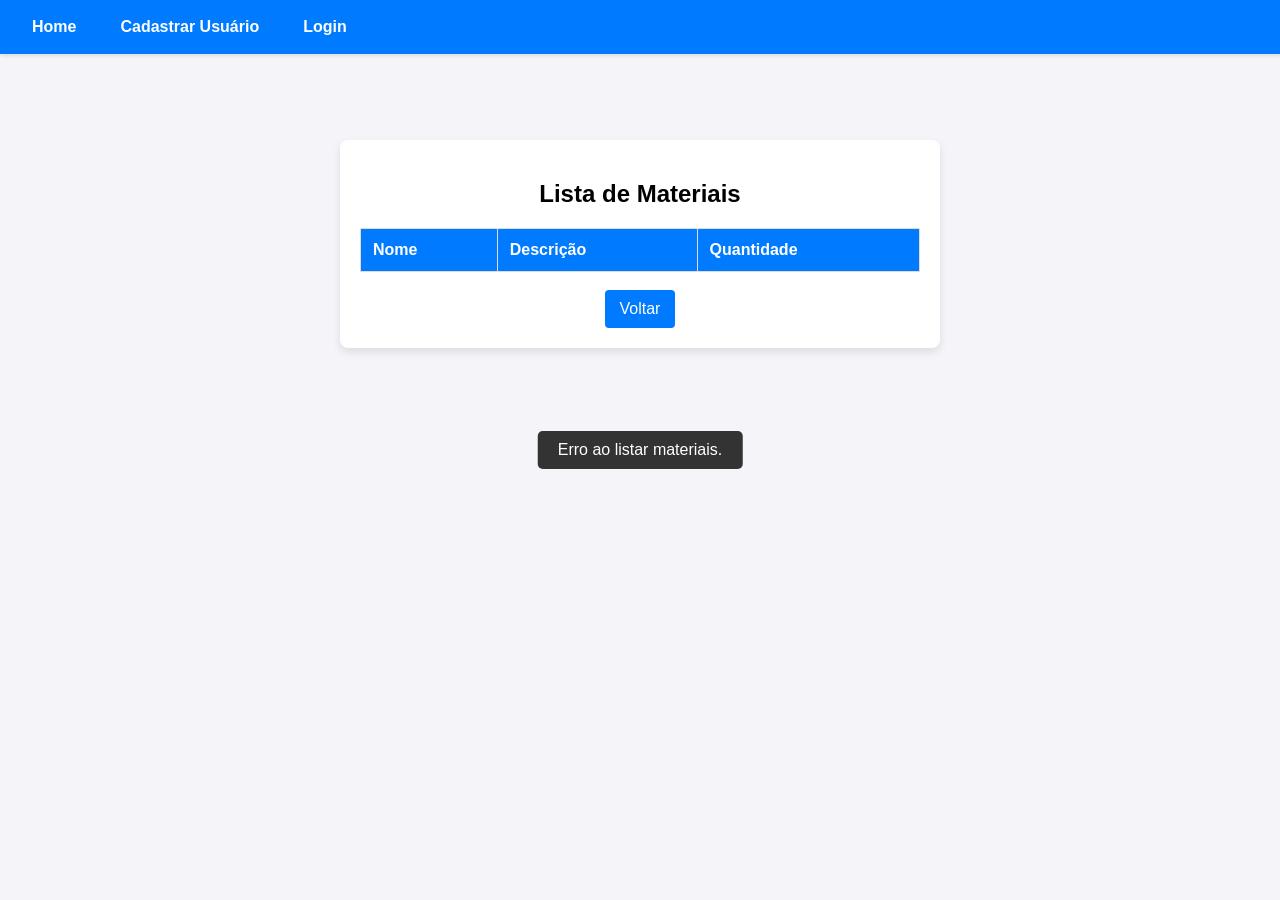
<file: listamateriais.html>
<!DOCTYPE html>
<html lang="en">

<head>
    <meta charset="UTF-8">
    <meta name="viewport" content="width=device-width, initial-scale=1.0">
    <title>Lista de Materiais</title>
    <link rel="stylesheet" href="style.css">
</head>

<body>
    <nav class="navbar">
        <a href="index.html">Home</a>
        <a href="index.html">Cadastrar Usuário</a>
        <a href="login.html">Login</a>
        <a href="#" id="linkLogout" style="display:none;">Sair</a>
    </nav>
    <div class="container">
        <h2>Lista de Materiais</h2>
        <table id="materiais-table">
            <thead>
                <tr>
                    <th>Nome</th>
                    <th>Descrição</th>
                    <th>Quantidade</th>
                </tr>
            </thead>
            <tbody id="materiais-list">
                <!-- Os dados serão inseridos aqui via JavaScript -->
            </tbody>
        </table>
        <br><button class="btn"><a href="index.html" class="link">Voltar</a></button>

        <!-- Elemento de notificação -->
        <div id="notification" class="notification hidden"></div>

        <!-- Caixa de confirmação -->
        <div id="confirm-box" class="confirm-box hidden">
            <p id="confirm-message"></p>
            <button onclick="confirmAction(true)">Sim</button>
            <button onclick="confirmAction(false)">Não</button>

        </div>
        <script src="script.js"></script>
</body>

</html>
</file>
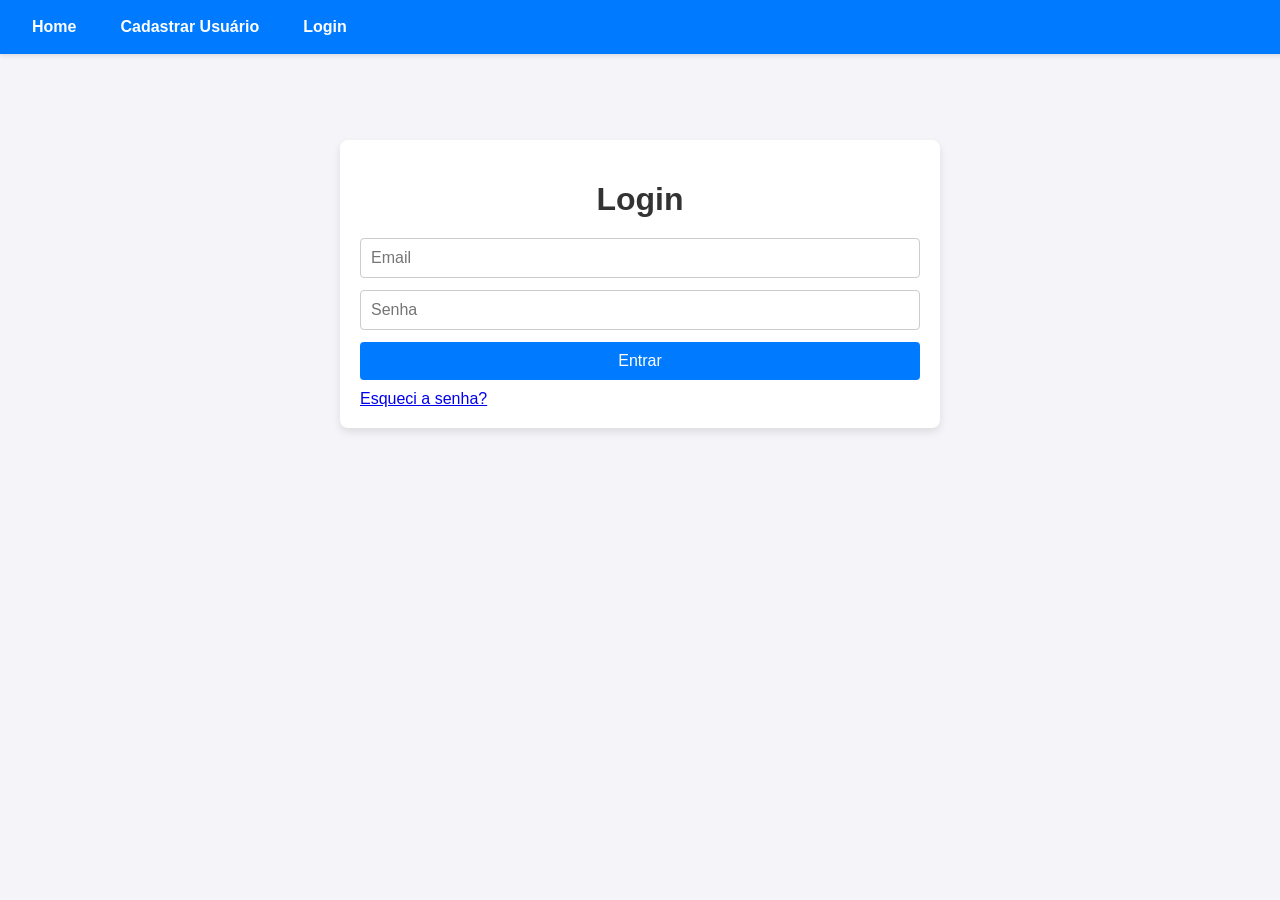
<file: login.html>
<!DOCTYPE html>
<html lang="pt-BR">

<head>
  <meta charset="UTF-8" />
  <title>Login</title>
  <link rel="stylesheet" href="style.css" />
</head>

<body>
  <nav class="navbar">
    <a href="index.html">Home</a>
    <a href="index.html">Cadastrar Usuário</a>
    <a href="login.html">Login</a>
    <a href="#" id="linkLogout" style="display:none;">Sair</a>
  </nav>
  <div class="container">
    <h1>Login</h1>
    <form id="formLogin" class="form-container">
      <input type="email" id="email" placeholder="Email" required />
      <input type="password" id="senha" placeholder="Senha" required />
      <button type="submit" class="btn">Entrar</button>
    </form>
    <!-- Link "Esqueci a senha?" -->
    <a href="#" id="linkEsqueciSenha" style="margin-top: 10px; text-align:left; display:block;">Esqueci a senha?</a>
  </div>

  <!-- Modal escondido -->
  <div id="modalEsqueciSenha" class="modal hidden">
    <div class="modal-content">
      <h2>Recuperar senha</h2>
      <p>Informe seu e-mail para enviar o link de recuperação:</p>
      <input type="email" id="emailEsqueci" placeholder="Seu e-mail" required style="width:100%; padding:8px;" />
      <div style="margin-top:1rem; display:flex; justify-content:flex-end; gap:10px;">
        <button id="btnEnviarEsqueciSenha" class="btn">Enviar link</button>
        <button id="btnFechar" class="btn" style="background-color:#aaa;">Cancelar</button>
      </div>
    </div>
  </div>

  <script>
    document.getElementById("formLogin").addEventListener("submit", async function (e) {
      e.preventDefault();

      const email = document.getElementById("email").value;
      const senha = document.getElementById("senha").value;

      try {
        const response = await fetch("http://localhost:5008/Usuario/login", {
          method: "POST",
          headers: { "Content-Type": "application/json" },
          body: JSON.stringify({ email, senhaHash: senha })
        });

        //const resultado = await response.text();

        if (response.ok) {
          const resultado = await response.json(); // agora esperando JSON
          /*alert("✅ " + resultado);
          window.location.href = "cadastromaterial.html"; // Redireciona para a tela principal*/
          alert(`✅ ${resultado.message}`);
          localStorage.setItem('usuarioId', resultado.idUsuario); // salva o ID do usuário logado
          window.location.href = "cadastromaterial.html";
        } else {
          //alert("❌ " + resultado); // Ex.: "Email ou senha inválidos."
          const erro = await response.text();
          alert(`❌ ${erro}`); // Mensagem de erro
        }
      } catch (error) {
        //alert("❌ Erro de conexão: " + error.message);
        alert(`❌ Erro de conexão: ${error.message}`);
      }
    });
    document.addEventListener('DOMContentLoaded', () => {
      const linkEsqueciSenha = document.getElementById('linkEsqueciSenha')
      const modalEsqueciSenha = document.getElementById('modalEsqueciSenha')
      const btnFechar = document.getElementById('btnFechar')
      const btnEnviarEsqueciSenha = document.getElementById('btnEnviarEsqueciSenha')
      const emailInput = document.getElementById('emailEsqueci')

      // Abrir modal
      linkEsqueciSenha.addEventListener('click', (e) => {
        e.preventDefault()
        modalEsqueciSenha.classList.remove('hidden')
        modalEsqueciSenha.classList.add('show')
        document.body.classList.add('modal-open')
      })

      // Fechar modal
      btnFechar.addEventListener('click', () => {
        modalEsqueciSenha.classList.remove('show')
        modalEsqueciSenha.classList.add('hidden')
        document.body.classList.remove('modal-open')
      })

      // Enviar link
      btnEnviarEsqueciSenha.addEventListener('click', async () => {
        const email = emailInput.value.trim()
        if (!email) {
          return alert('Digite o e-mail')
        }
        try {
          const resp = await fetch('http://localhost:5008/Usuario/esqueci-senha', {
            method: 'POST',
            headers: { 'Content-Type': 'application/json' },
            body: JSON.stringify({ email })
          })
          if (resp.ok) {
            alert('Se o e-mail existir, um link foi enviado!')
          } else {
            alert('Erro ao enviar o link')
          }
        } catch (err) {
          alert('Erro de conexão: ' + err.message)
        }
        modalEsqueciSenha.classList.remove('show')
        modalEsqueciSenha.classList.add('hidden')
        document.body.classList.remove('modal-open')
      })
    })
  </script>

</body>

</html>
</file>
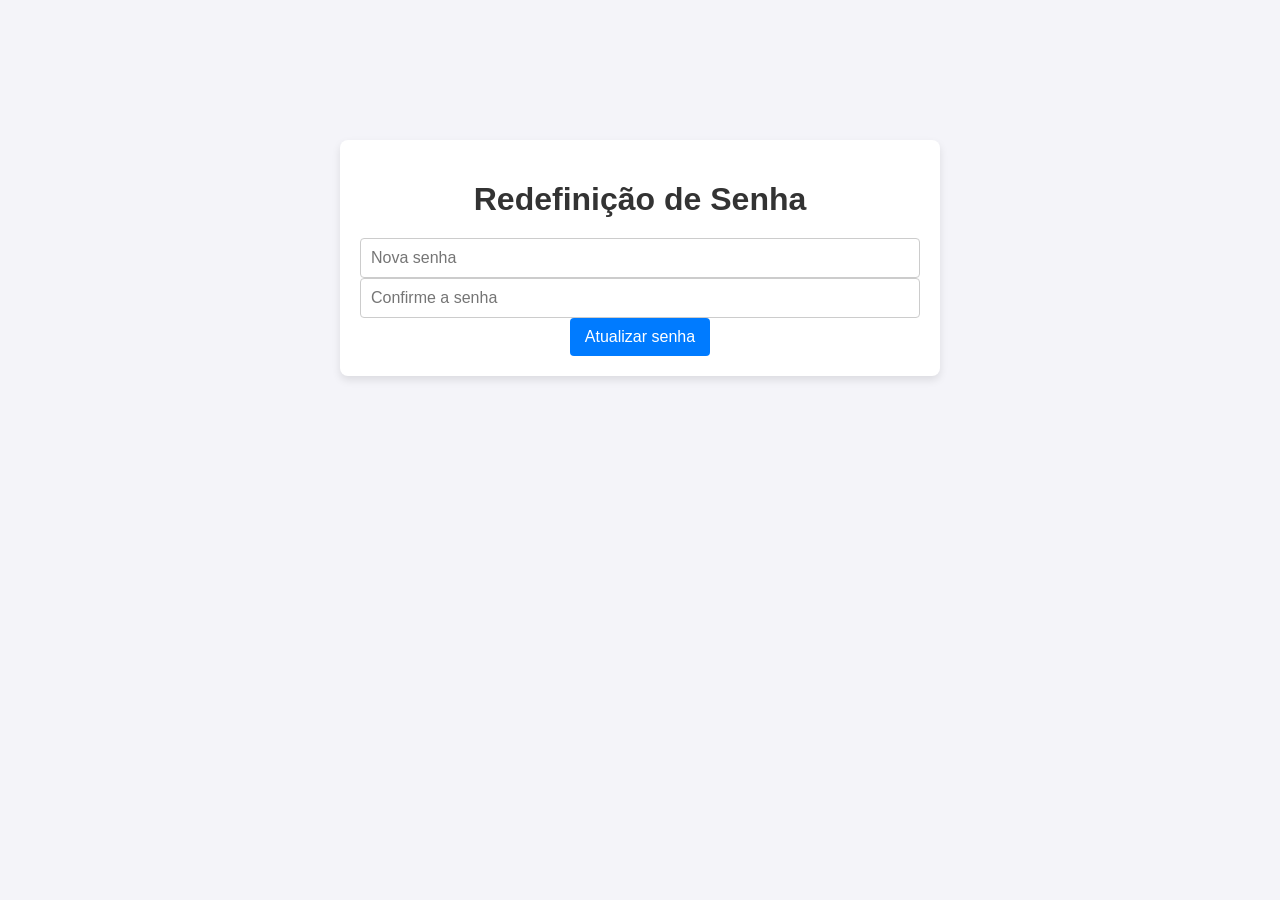
<file: reset-senha.html>
<!DOCTYPE html>
<html lang="pt-BR">
<head>
  <meta charset="UTF-8" />
  <title>Resetar Senha</title>
  <link rel="stylesheet" href="style.css" />
</head>
<body>
  <div class="container">
    <h1>Redefinição de Senha</h1>

    <form id="formReset">
      <input type="password" id="novaSenha" placeholder="Nova senha" required minlength="6" />
      <input type="password" id="confirmarSenha" placeholder="Confirme a senha" required minlength="6" />
      <button type="submit" class="btn">Atualizar senha</button>
    </form>
  </div>

  <script>
    document.getElementById('formReset').addEventListener('submit', async function (e) {
      e.preventDefault();
      const novaSenha = document.getElementById('novaSenha').value;
      const confirmarSenha = document.getElementById('confirmarSenha').value;

      if (novaSenha !== confirmarSenha) {
        alert('❌ As senhas não coincidem.');
        return;
      }

      const params = new URLSearchParams(window.location.search);
      const token = params.get('token');

      if (!token) {
        alert('❌ Token inválido.');
        return;
      }

      try {
        const btn = this.querySelector('button');
        btn.disabled = true;
        btn.textContent = 'Atualizando...';
        
        const response = await fetch('http://localhost:5008/Usuario/resetar-senha', {
          method: 'POST',
          headers: { "Content-Type": "application/json" },
          body: JSON.stringify({ token, novaSenha })
        });

        const result = await response.text();

        if (response.ok) {
          alert('✅ ' + result);
          window.location.href = 'login.html';
        } else {
          alert('❌ ' + result);
        }

      } catch (error) {
        alert('❌ Erro: ' + error.message);
      } finally {
        const btn = document.querySelector('button');
        btn.disabled = false;
        btn.textContent = 'Atualizar senha';
      }
    });
  </script>
</body>
</html>
</file>
<file: style.css>
/* Definições gerais */
body {
    font-family: Arial, sans-serif;
    display: flex;
    justify-content: center;
    align-items: center;
    height: 100vh;
    margin: 10;
    background-color: #f4f4f9;
}

.container {
    text-align: center;
    max-width: 600px;
    width: 100%;
    padding: 20px;
    background-color: #fff;
    border-radius: 8px;
    box-shadow: 0 4px 8px rgba(0, 0, 0, 0.1);
    margin-top: 80px;
}

h1 {
    color: #333;
    margin-bottom: 20px;
}

/* Estilos do formulário */
#form-container {
    display: flex;
    flex-direction: column;
    gap: 10px;
    margin-bottom: 20px;
}

input {
    padding: 10px;
    font-size: 16px;
    border: 1px solid #ccc;
    border-radius: 4px;
    transition: border-color 0.3s;
}

input:focus {
    border-color: #007bff;
    outline: none;
}

.btn {
    padding: 10px 15px;
    font-size: 16px;
    color: #fff;
    background-color: #007bff;
    border: none;
    border-radius: 4px;
    cursor: pointer;
    transition: background-color 0.3s;
    text-decoration: none;
}

.btn:hover {
    background-color: #0056b3;
}

.link {
    color: #fff;
    text-decoration: none;
}

.link:hover {
    text-decoration: underline;
}

/* Tabela para exibir os materiais */
table {
    width: 100%;
    border-collapse: collapse;
    margin-top: 20px;
}

th, td {
    padding: 12px;
    border: 1px solid #ddd;
    text-align: left;
}

th {
    background-color: #007bff;
    color: #fff;
}

tr:nth-child(even) {
    background-color: #f2f2f2;
}

tr:hover {
    background-color: #e9f5ff;
}
.delete-icon {
    color: red;
    cursor: pointer;
    display: none; /* Inicialmente escondido */
}

tr:hover .delete-icon {
    display: inline; /* Mostra o "X" ao passar o mouse */
}
.confirm-box {
    position: fixed;
    top: 50%;
    left: 50%;
    transform: translate(-50%, -50%) scale(0.9);
    background-color: #fefefe;
    border: 2px solid #ddd;
    padding: 25px 20px;
    box-shadow: 0 10px 20px rgba(0, 0, 0, 0.2);
    border-radius: 10px;
    z-index: 1001;
    text-align: center;
    width: 320px;
    font-family: Arial, sans-serif;
    color: #333;
    transition: transform 0.3s ease-out, opacity 0.3s ease-out;
    opacity: 0;
}

/* Animação de entrada */
.confirm-box.show {
    transform: translate(-50%, -50%) scale(1);
    opacity: 1;
}

/* Título estilizado para o pop-up */
.confirm-box h3 {
    margin-top: 0;
    font-size: 18px;
    color: #444;
}

/* Botões da caixa de confirmação */
.confirm-box button {
    margin: 10px 5px;
    padding: 10px 20px;
    font-size: 14px;
    cursor: pointer;
    border-radius: 5px;
    border: none;
    transition: background-color 0.2s;
}

.confirm-box button:first-child {
    background-color: #4CAF50; /* Verde para confirmar */
    color: white;
}

.confirm-box button:first-child:hover {
    background-color: #45a049;
}

.confirm-box button:last-child {
    background-color: #f44336; /* Vermelho para cancelar */
    color: white;
}

.confirm-box button:last-child:hover {
    background-color: #e0312e;
}
/* Caixa de notificação centralizada */
.notification {
    position: fixed;
    top: 50%;
    left: 50%;
    transform: translate(-50%, -50%);
    background-color: #333;
    color: white;
    padding: 10px 20px;
    border-radius: 5px;
    z-index: 1000;
    text-align: center;
    transition: opacity 0.3s ease;
}

/* Caixa de confirmação centralizada */
.confirm-box {
    position: fixed;
    top: 50%;
    left: 50%;
    transform: translate(-50%, -50%);
    background-color: white;
    border: 1px solid #ccc;
    padding: 20px;
    box-shadow: 0 4px 8px rgba(0, 0, 0, 0.2);
    z-index: 1001;
    text-align: center;
    width: 300px; /* Largura fixa para alinhamento mais uniforme */
}

/* Botões da caixa de confirmação */
.confirm-box button {
    margin: 10px;
    padding: 8px 16px;
    cursor: pointer;
}

.confirm-box button:first-child {
    background-color: #4CAF50; /* Verde para confirmar */
    color: white;
    border: none;
}

.confirm-box button:last-child {
    background-color: #f44336; /* Vermelho para cancelar */
    color: white;
    border: none;
}

.hidden {
    display: none;
}
html, body {
  height: auto;
  min-height: 100%;
  margin: 0;
  padding: 0;
  align-items: center;
  justify-content: center;
}
.form-container {
    display: flex;
    flex-direction: column;
    gap: 10px;
    
}

.form-container input {
    width: 100%;
    padding: 10px;
    border: 1px solid #ccc;
    border-radius: 4px;
}
.container {
  padding: 20px;        /* dá espaço interno no container */
  box-sizing: border-box;
}

.form-container {
  display: flex;
  flex-direction: column;
  gap: 12px;           /* espaço entre os inputs */
}

input {
  width: 100%;
  padding: 10px;
  box-sizing: border-box; /* garante que o padding não estoure a borda */
}
.navbar {
  width: 100%;
  padding: 10px 20px;
  background-color: #007bff;
  display: flex;
  gap: 20px;
  
}

.navbar a {
  color: white;
  text-decoration: none;
  font-weight: bold;
  padding: 8px 12px;
  border-radius: 4px;
  transition: background 0.3s;
}

.navbar a:hover {
  background: #0056b3;
}
nav {
  width: 100%;
  background-color: #007bff;
  padding: 10px 0;
  position: fixed;      /* Fixa o menu no topo */
  top: 0;
  left: 0;
  z-index: 1000;        /* Fica acima do restante */
  box-shadow: 0 2px 4px rgba(0,0,0,0.1);
}

nav ul {
  list-style: none;
  display: flex;
  justify-content: center;
  gap: 20px;
  padding: 0;
  margin: 0;
}

nav ul li a {
  color: white;
  text-decoration: none;
  font-weight: bold;
  padding: 8px 12px;
  border-radius: 4px;
  transition: background 0.3s;
}

nav ul li a:hover {
  background: rgba(255,255,255,0.2);
}

/* Espaço no topo para o conteúdo não ficar escondido atrás do menu */
body {
  padding-top: 60px; /* Ajuste aqui conforme a altura do menu */
}
.link-esqueci-senha {
  display: block;
  text-align: left;
  margin-top: 8px;
  color: #007bff;
  cursor: pointer;
  font-size: 14px;
}
.link-esqueci-senha:hover {
  text-decoration: underline;
}

/* Modal simples */
.modal.hidden {
  display: none;
  align-items: center;
  justify-content: center;
}
.modal {
  position: fixed;
  top: 50%;
  left: 50%;
  transform: translate(-50%, -50%);
  background-color: #fff;
  padding: 20px;
  border-radius: 8px;
  box-shadow: 0 0 20px rgba(0, 0, 0, 0.3);
  z-index: 9999; /* Para garantir que fique por cima do conteúdo */
  width: 320px;
  opacity: 0;
  transition: opacity 0.3s ease
  
}
.modal-content {
  background: white;
  padding: 20px;
  border-radius: 8px;
  width: 300px;
  text-align: center;
}
.modal.show { 
    display: block;
    opacity: 1;
}
body.modal-open::before {
  content: '';
  position: fixed;
  top: 0;
  left: 0;
  width: 100vw;
  height: 100vh;
  background: rgba(0, 0, 0, 0.5); /* Escurece o fundo */
  z-index: 9998;
}
</file>
